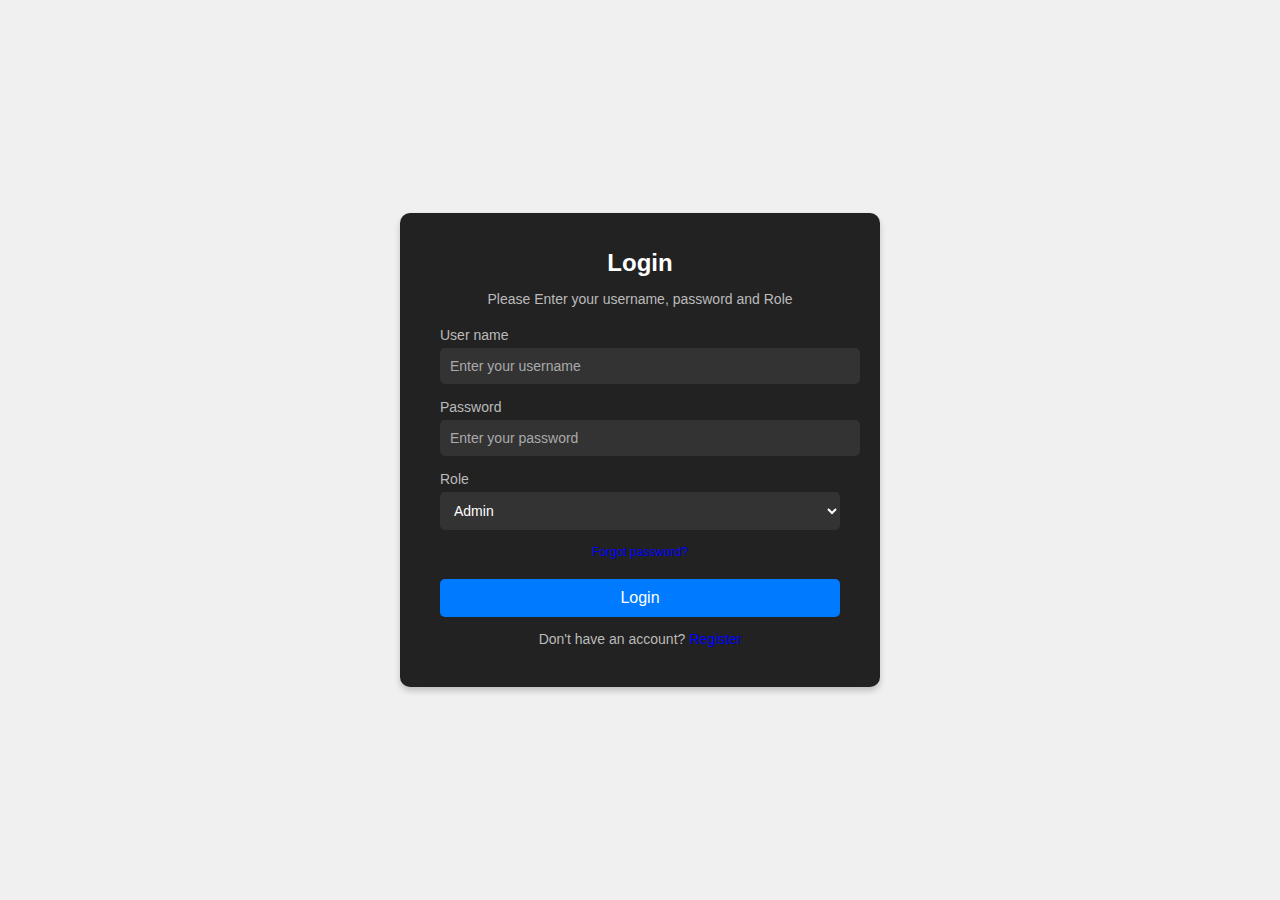
<file: login.html>
<!DOCTYPE html>
<html lang="en">
<head>
    <meta charset="UTF-8">
    <meta name="viewport" content="width=device-width, initial-scale=1.0">
    <title>Login Page</title>
    <link rel="stylesheet" href="styles.css">
</head>
<style>
/* styles.css */
body {
    margin: 0;
    font-family: Arial, sans-serif;
    display: flex;
    justify-content: center;
    align-items: center;
    height: 100vh;
    background-color: #f0f0f0;
}

.login-container {
    background-color: #222;
    color: #fff;
    border-radius: 10px;
    padding: 20px 40px;
    width: 100%;
    max-width: 400px;
    box-shadow: 0 4px 6px rgba(0, 0, 0, 0.2);
    text-align: center;
}

.login-container h1 {
    margin-bottom: 10px;
    font-size: 24px;
}

.login-container p {
    font-size: 14px;
    margin-bottom: 20px;
    color: #bbb;
}

.input-group {
    margin-bottom: 15px;
    text-align: left;
}

.input-group label {
    display: block;
    font-size: 14px;
    margin-bottom: 5px;
    color: #bbb;
}

.input-group input,
.input-group select {
    width: 100%;
    padding: 10px;
    border: none;
    border-radius: 5px;
    background-color: #333;
    color: #fff;
    font-size: 14px;
}

.input-group input::placeholder {
    color: #aaa;
}

.forgot-password {
    display: block;
    margin-bottom: 20px;
    font-size: 12px;
    color: #00f;
    text-decoration: none;
}

.forgot-password:hover {
    text-decoration: underline;
}

.login-button {
    width: 100%;
    padding: 10px;
    background-color: #007bff;
    color: #fff;
    border: none;
    border-radius: 5px;
    font-size: 16px;
    cursor: pointer;
}

.login-button:hover {
    background-color: #0056b3;
}

.register-link {
    color: #00f;
    text-decoration: none;
}

.register-link:hover {
    text-decoration: underline;
}

</style>
<body>
    <div class="login-container">
        <h1>Login</h1>
        <p>Please Enter your username, password and Role</p>
        <form>
            <div class="input-group">
                <label for="username">User name</label>
                <input type="text" id="username" name="username" placeholder="Enter your username">
            </div>
            <div class="input-group">
                <label for="password">Password</label>
                <input type="password" id="password" name="password" placeholder="Enter your password">
            </div>
            <div class="input-group">
                <label for="role">Role</label>
                <select id="role" name="role">
                    <option value="customer">Admin</option>
                    <option value="admin">Student</option>
                    <option value="admin">Mess-Staff</option>
                </select>
            </div>
            <a href="#" class="forgot-password">Forgot password?</a>
            <button type="submit" class="login-button">Login</button>
        </form>
        <p>Don't have an account? <a href="#" class="register-link">Register</a></p>
    </div>
</body>
</html>
</file>
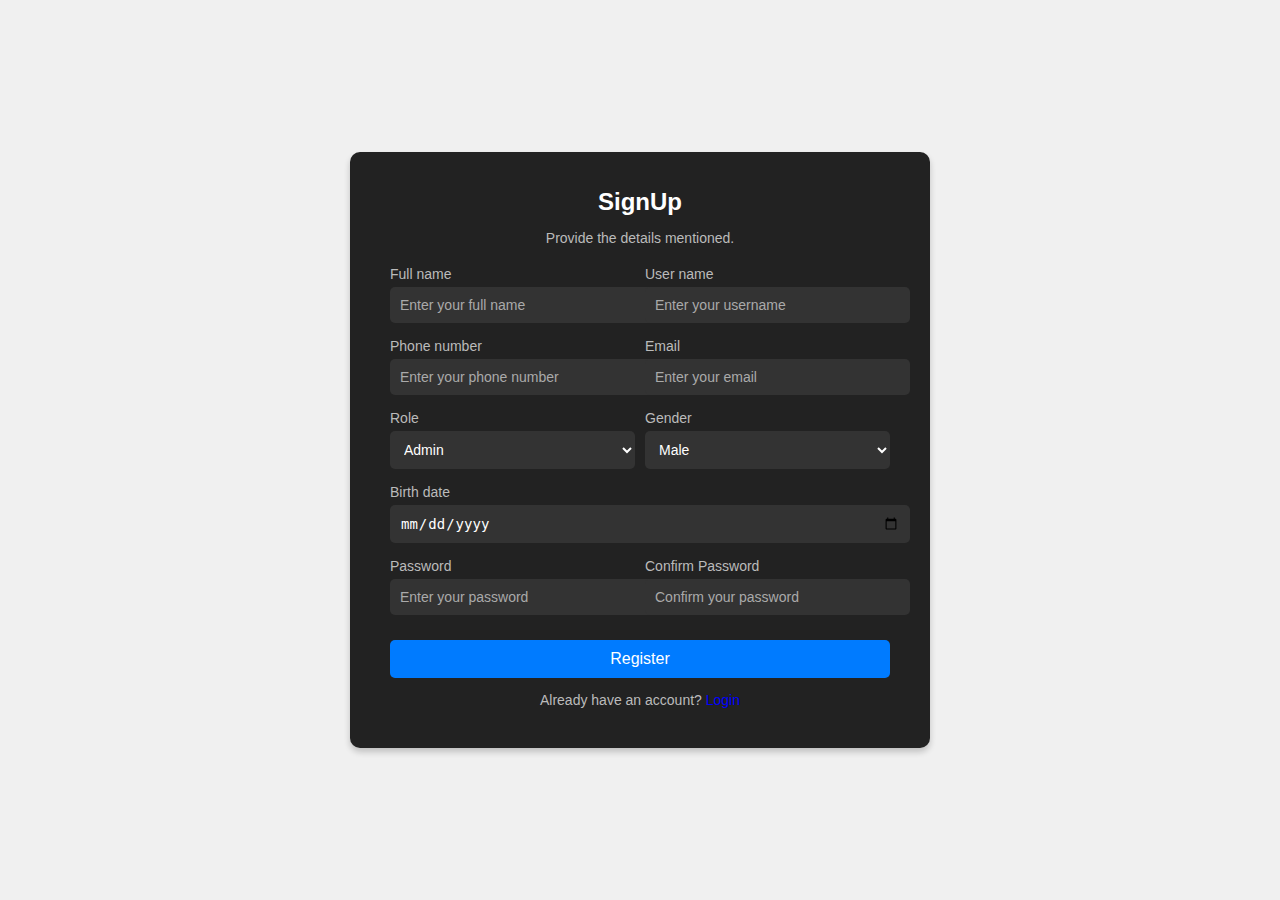
<file: signup_page.html>
<!DOCTYPE html>
<html lang="en">
<head>
    <meta charset="UTF-8">
    <meta name="viewport" content="width=device-width, initial-scale=1.0">
    <title>SignUp Page</title>
    <link rel="stylesheet" href="styles.css">
</head>
<style>
body {
    margin: 0;
    font-family: Arial, sans-serif;
    display: flex;
    justify-content: center;
    align-items: center;
    height: 100vh;
    background-color: #f0f0f0;
}

.signup-container {
    background-color: #222;
    color: #fff;
    border-radius: 10px;
    padding: 20px 40px;
    width: 100%;
    max-width: 500px;
    box-shadow: 0 4px 6px rgba(0, 0, 0, 0.2);
    text-align: center;
}

.signup-container h1 {
    margin-bottom: 10px;
    font-size: 24px;
}

.signup-container p {
    font-size: 14px;
    margin-bottom: 20px;
    color: #bbb;
}

.form-row {
    display: flex;
    gap: 10px;
    margin-bottom: 15px;
    justify-content: space-between;
}

.input-group {
    flex: 1;
    text-align: left;
}

.input-group label {
    display: block;
    font-size: 14px;
    margin-bottom: 5px;
    color: #bbb;
}

.input-group input,
.input-group select {
    width: 100%;
    padding: 10px;
    border: none;
    border-radius: 5px;
    background-color: #333;
    color: #fff;
    font-size: 14px;
}

.input-group input::placeholder {
    color: #aaa;
}

.signup-button {
    width: 100%;
    padding: 10px;
    background-color: #007bff;
    color: #fff;
    border: none;
    border-radius: 5px;
    font-size: 16px;
    cursor: pointer;
    margin-top: 10px;
}

.signup-button:hover {
    background-color: #0056b3;
}

.login-link {
    color: #00f;
    text-decoration: none;
}

.login-link:hover {
    text-decoration: underline;
}

</style>
<body>
    <div class="signup-container">
        <h1>SignUp</h1>
        <p>Provide the details mentioned.</p>
        <form>
            <div class="form-row">
                <div class="input-group">
                    <label for="fullname">Full name</label>
                    <input type="text" id="fullname" name="fullname" placeholder="Enter your full name">
                </div>
                <div class="input-group">
                    <label for="username">User name</label>
                    <input type="text" id="username" name="username" placeholder="Enter your username">
                </div>
            </div>
            <div class="form-row">
                <div class="input-group">
                    <label for="phone">Phone number</label>
                    <input type="text" id="phone" name="phone" placeholder="Enter your phone number">
                </div>
                <div class="input-group">
                    <label for="email">Email</label>
                    <input type="email" id="email" name="email" placeholder="Enter your email">
                </div>
            </div>
            <div class="form-row">
                <div class="input-group">
                    <label for="role">Role</label>
                    <select id="role" name="role">
                        <option value="customer">Admin</option>
                        <option value="admin">Student</option>
                        <option value="admin">Mess-Staff</option>
                    </select>
                </div>
                <div class="input-group">
                    <label for="gender">Gender</label>
                    <select id="gender" name="gender">
                        <option value="male">Male</option>
                        <option value="female">Female</option>
                    </select>
                </div>
            </div>
            <div class="form-row">
                <div class="input-group">
                    <label for="birthdate">Birth date</label>
                    <input type="date" id="birthdate" name="birthdate">
                </div>
            </div>
            <div class="form-row">
                <div class="input-group">
                    <label for="password">Password</label>
                    <input type="password" id="password" name="password" placeholder="Enter your password">
                </div>
                <div class="input-group">
                    <label for="confirm-password">Confirm Password</label>
                    <input type="password" id="confirm-password" name="confirm-password" placeholder="Confirm your password">
                </div>
            </div>
            <button type="submit" class="signup-button">Register</button>
        </form>
        <p>Already have an account? <a href="#" class="login-link">Login</a></p>
    </div>
</body>
</html>
</file>
<file: styles.css>
/* General Styles */
body {
  font-family: Arial, sans-serif;
  margin: 0;
  padding: 0;
  background-color: #f8f8f8;
}

header {
  display: flex;
  justify-content: space-between;
  align-items: center;
  padding: 10px 20px;
  background-color: white;
  box-shadow: 0 2px 5px rgba(0, 0, 0, 0.1);
}

.logo {
  display: flex;
  align-items: center;
}

/* Style for the logo image */
.logo img {
  max-height: 50px; /* Adjust to fit the header height */
  width: auto;      /* Maintain aspect ratio */
  object-fit: contain; /* Ensure the image fits within the container */
}

nav ul {
  list-style: none;
  display: flex;
  gap: 15px;
}

nav ul li a {
  text-decoration: none;
  color: black;
  font-size: 16px;
}

.auth-buttons .btn {
  padding: 8px 15px;
  margin-left: 10px;
  background-color: #007bff;
  color: white;
  border: none;
  border-radius: 5px;
  cursor: pointer;
}

.auth-buttons .btn-signup {
  background-color: #0056b3;
}

/* Hero Section */
.hero {
  text-align: center;
  background-color: #fff;
  padding: 50px 20px;
}

.hero .carousel img {
  width: 100%;
  max-height: 400px;
  object-fit: cover;
  border-radius: 10px;
}

.hero .carousel-text {
  margin-top: 10px;
  font-size: 18px;
  color: gray;
}

.hero .cta {
  margin-top: 20px;
  padding: 15px 30px;
  background-color: #3b5dff;
  color: white;
  border: none;
  border-radius: 5px;
  font-size: 16px;
  cursor: pointer;
}

/* Meals Section */
.meals {
  margin: 20px;
}

.meals h2 {
  text-align: center;
  margin-bottom: 20px;
}

.meal-cards {
  display: flex;
  gap: 15px;
  justify-content: center;
}

.meal-card {
  background-color: white;
  padding: 15px;
  border-radius: 5px;
  box-shadow: 0 2px 5px rgba(0, 0, 0, 0.1);
  text-align: center;
  max-width: 200px;
}

.meal-card img {
  width: 100%;
  border-radius: 5px;
}

.meal-card h3 {
  margin: 10px 0;
}

.meal-card p {
  color: gray;
  font-size: 14px;
}
.meals {
  margin: 20px;
}

.meal-header {
  display: block;
  width: 100%;
  padding: 10px 15px;
  background-color: #3498db;
  color: white;
  font-size: 18px;
  text-align: left;
  border: none;
  cursor: pointer;
  margin-bottom: 5px;
}

.meal-header:hover {
  background-color: #2980b9;
}

.meal-menu {
  display: none; /* Hidden by default */
  padding: 10px;
  border: 1px solid #ddd;
  background-color: #f9f9f9;
  border-radius: 5px;
  margin-bottom: 10px;
}

.meal-card {
  display: flex;
  align-items: center;
  gap: 15px;
  margin: 10px 0;
}

.meal-card img {
  width: 80px;
  height: 80px;
  object-fit: cover;
  border-radius: 5px;
}

.meal-card h3 {
  margin: 0;
  font-size: 16px;
}

.meal-card p {
  margin: 0;
  color: #555;
}


/*footer*/
/* Footer Styles */
.footer {
  background-color: #f2f2f2;
  padding: 20px 40px;
  color: #333;
  font-family: Arial, sans-serif;
}

.footer-container {
  display: flex;
  flex-wrap: wrap;
  justify-content: space-between;
  gap: 20px;
}

.footer-section {
  flex: 1;
  min-width: 200px;
}

.footer-section h3 {
  font-size: 16px;
  margin-bottom: 10px;
  text-transform: uppercase;
  color: #000;
}

.footer-section p,
.footer-section ul {
  font-size: 14px;
  margin: 0;
  padding: 0;
  line-height: 1.6;
}

.footer-section ul {
  list-style-type: none;
}

.footer-section ul li {
  margin-bottom: 8px;
}

.footer-section ul li a {
  text-decoration: none;
  color: #3498db;
  transition: color 0.3s ease;
}

.footer-section ul li a:hover {
  color: #1d6fa5;
}

.footer-section a {
  text-decoration: none;
  color: #3498db;
}

.footer-section a:hover {
  color: #1d6fa5;
}




.meal-menu {
  display: flex; /* Align items in a row */
  gap: 15px; /* Add space between the meal cards */
  justify-content: center; /* Center the items horizontally */
  flex-wrap: wrap; /* Allow items to wrap if the screen is too small */
  padding: 10px;
  background-color: #f9f9f9;
  border: 1px solid #ddd;
  border-radius: 5px;
}

.meal-card {
  flex: 1 1 calc(33.33% - 30px); /* Each card takes one-third of the row minus the gap */
  max-width: 300px; /* Optional: Limit the maximum width for each card */
  background-color: white;
  padding: 15px;
  border-radius: 5px;
  box-shadow: 0 2px 5px rgba(0, 0, 0, 0.1);
  text-align: center;
}

.meal-card img {
  width: 100%; /* Make the image scale to the card width */
  height: auto; /* Maintain aspect ratio */
  border-radius: 5px;
}

.meal-card h3 {
  margin: 10px 0;
  font-size: 18px;
}

.meal-card p {
  color: gray;
  font-size: 14px;
}



.meal-card {
  display: flex;
  flex-direction: column;  /* Stack the elements vertically */
  align-items: center;  /* Center the elements horizontally */
  text-align: center;  /* Center-align the text */
  background-color: white;
  padding: 15px;
  border-radius: 5px;
  box-shadow: 0 2px 5px rgba(0, 0, 0, 0.1);
  max-width: 300px;  /* Optional: Limit the maximum width */
}

.meal-card h3 {
  font-size: 20px;
  margin-bottom: 10px;  /* Space between heading and image */
  color: #333;
}

.meal-card img {
  width: 100%;  /* Make the image fill the width of the card */
  max-width: 250px;  /* Optional: Set a max width for the image */
  height: auto;  /* Maintain aspect ratio */
  border-radius: 5px;
  margin-bottom: 10px;  /* Space between image and description */
}

.meal-card p {
  font-size: 14px;
  color: gray;
  margin-top: 10px;  /* Optional: Add space between image and description */
}
</file>
